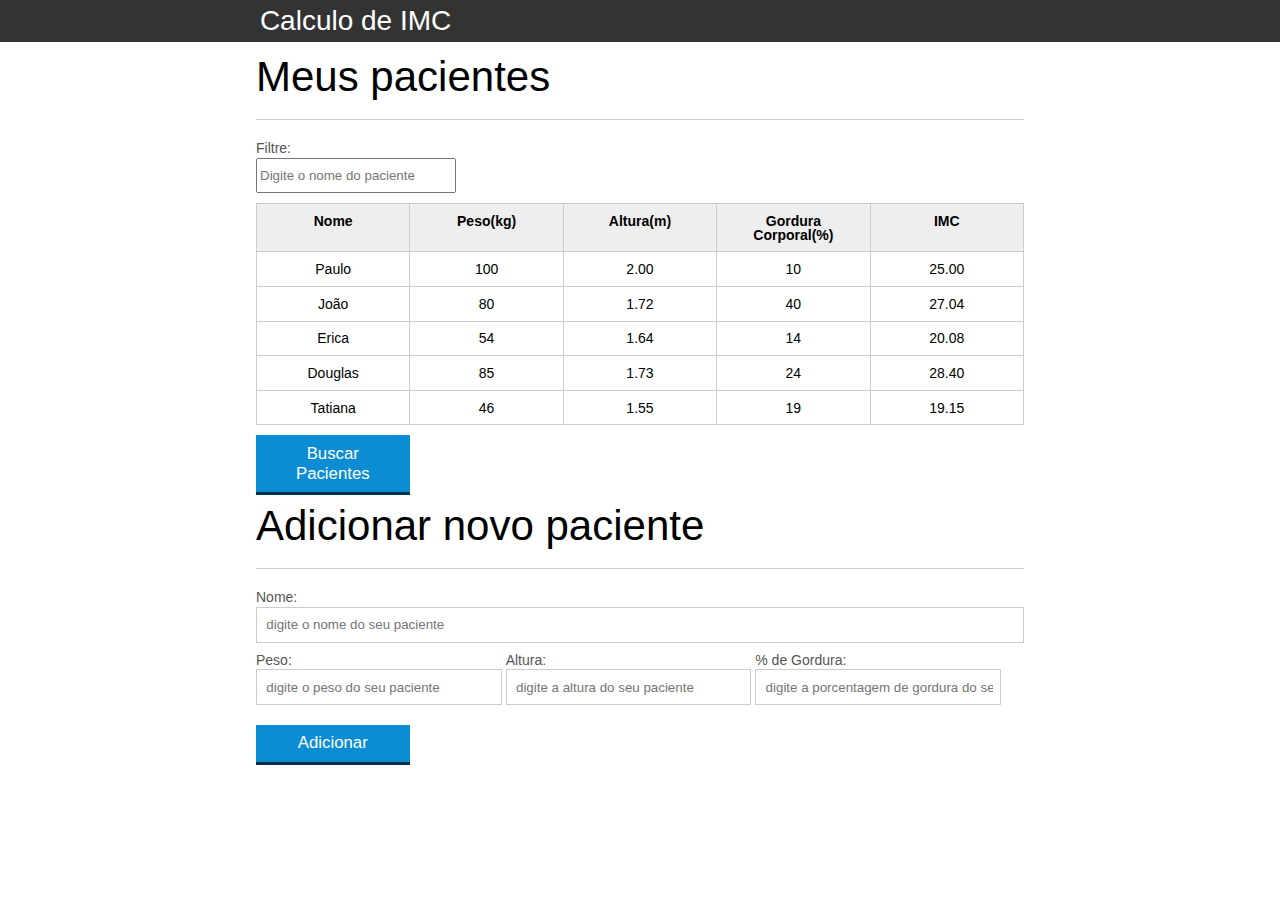
<file: CalculoImc-javascript/index.html>
<!DOCTYPE html>
<html lang="pt-br">
	<head>
		<meta charset="UTF-8">
		<title>IMC</title>
		<link rel="icon" href="favicon.ico" type="image/x-icon">
		<link rel="stylesheet" type="text/css" href="css/reset.css">
		<link rel="stylesheet" type="text/css" href="css/index.css">

	</head>
	<body>

		<header>
			<div class="container">
				<h2 class="titulo">IMC</h2>
			</div>
		</header>
		<main>
			<section class="container">
				<h2>Meus pacientes</h2>
				<label for="filtrar-tabela">Filtre:</label>
				<input type="text" name="filtro" id="filtrar-tabela" placeholder="Digite o nome do paciente">
				<table>
					<thead>
						<tr>
							<th>Nome</th>
							<th>Peso(kg)</th>
							<th>Altura(m)</th>
							<th>Gordura Corporal(%)</th>
							<th>IMC</th>
						</tr>
					</thead>
					<tbody id="tabela-pacientes">
						<tr class="paciente" id="primeiro-paciente">
							<td class="info-nome">Paulo</td>
							<td class="info-peso">100</td>
							<td class="info-altura">2.00</td>
							<td class="info-gordura">10</td>
							<td class="info-imc">0</td>
						</tr>

						<tr class="paciente" >
							<td class="info-nome">João</td>
							<td class="info-peso">80</td>
							<td class="info-altura">1.72</td>
							<td class="info-gordura">40</td>
							<td class="info-imc">0</td>
						</tr>

						<tr class="paciente" >
							<td class="info-nome">Erica</td>
							<td class="info-peso">54</td>
							<td class="info-altura">1.64</td>
							<td class="info-gordura">14</td>
							<td class="info-imc">0</td>
						</tr>

						<tr class="paciente">
							<td class="info-nome">Douglas</td>
							<td class="info-peso">85</td>
							<td class="info-altura">1.73</td>
							<td class="info-gordura">24</td>
							<td class="info-imc">0</td>
						</tr>
						<tr class="paciente" >
							<td class="info-nome">Tatiana</td>
							<td class="info-peso">46</td>
							<td class="info-altura">1.55</td>
							<td class="info-gordura">19</td>
							<td class="info-imc">0</td>
						</tr>
					</tbody>
				</table>
				<span id="erro-ajax" class="invisivel">Erro ao buscar os pacientes</span>

				<button id="buscar-pacientes" class="botao bto-principal">Buscar Pacientes</button>

			</section>
		</main>

		<section class="container">
		    <h2 id="titulo-form">Adicionar novo paciente</h2>
			<ul id="mensagens-erro"></ul>
		    <form id="form-adiciona">
		        <div class="">
		            <label for="nome">Nome:</label>
		            <input id="nome" name="nome" type="text" placeholder="digite o nome do seu paciente" class="campo">
		        </div>
		        <div class="grupo">
		            <label for="peso">Peso:</label>
		            <input id="peso" name="peso" type="text" placeholder="digite o peso do seu paciente" class="campo campo-medio">
		        </div>
		        <div class="grupo">
		            <label for="altura">Altura:</label>
		            <input id="altura" name="altura" type="text" placeholder="digite a altura do seu paciente" class="campo campo-medio">
		        </div>
		        <div class="grupo">
		            <label for="gordura">% de Gordura:</label>
		            <input id="gordura" type="text" placeholder="digite a porcentagem de gordura do seu paciente" class="campo campo-medio">
		        </div>

		        <button id="adicionar-paciente" class="botao bto-principal">Adicionar</button>
		    </form>
		</section>

		<script src="js/calcula-imc.js" ></script>
		<script src="js/form.js" ></script>
		<script src="js/remover-paciente.js" ></script>
		<script src="js/filtra.js" ></script>
		<script src="js/buscar-pacientes.js" ></script>

	</body>
</html>
</file>
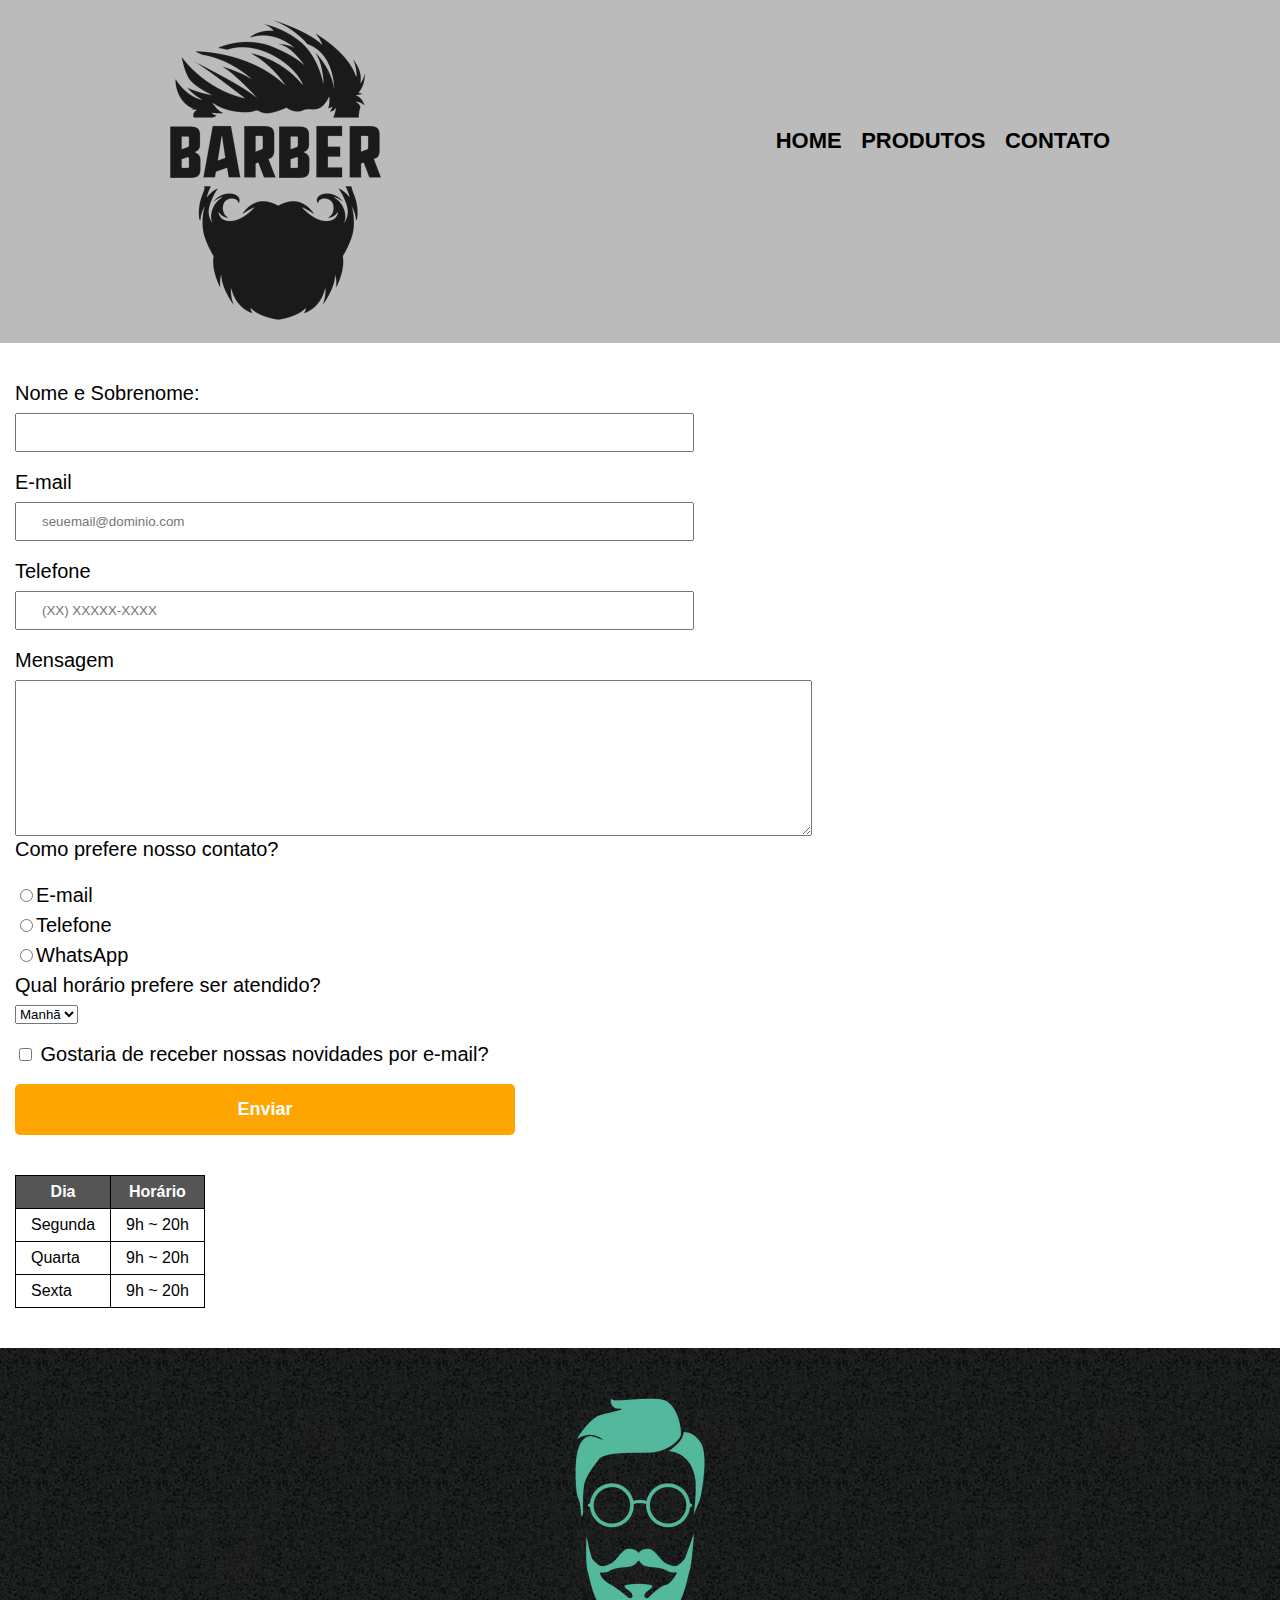
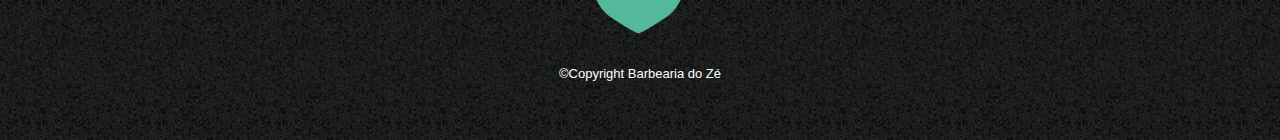
<file: Barberia-Zé/contato.html>
<!DOCTYPE html>

<html lang="pt-br">
		<head>
			<meta charset="utf-8">
			<meta name="viewport" content="width=device-width">
			<title>Contato - Barbearia do Zé </title>
			<link rel="stylesheet" href="reset.css">
			<link rel="stylesheet" href="produtos.css">

		</head>
		<body>
			<header>
				<div class="caixa">
					<h1><img src="img/logo.png"></h1>

					<nav>
					<ul class="navegacao">
						<li><a href="home.html">Home</a></li>
						<li><a href="produtos.html">Produtos</a></li>
						<li><a href="contato.html">Contato</a></li>
					</ul>
					</nav>             
				</div> 
			</header>

			<main class="form">
				<form>
					<label for="nome">Nome e Sobrenome: </label>
					<input type="text" id="nome" class="input-padrao" required>

					<label for="email">E-mail</label>
					<input type="email" id="email" class="input-padrao" required placeholder="seuemail@dominio.com">

					<label for="telefone">Telefone</label>
					<input type="tel" id="telefone" class="input-padrao" required placeholder="(XX) XXXXX-XXXX">


					<label for="mensagem">Mensagem</label>
					<textarea cols="97" rows="10" id="mensagem"></textarea>
					<fieldset>
						<br>
						<legend >Como prefere nosso contato?</legend>

						<label for="radio-email"><input type="radio" name="contato" value="email" id="radio-email">E-mail</label>
						

						<label for="radio-telefone"><input type="radio" name="contato" value="telefone" id="radio-telefone">Telefone</label>
						

						<label for="radio-wpp"><input type="radio" name="contato" value="wpp" id="radio-wpp">WhatsApp</label>
						
					</fieldset>

					<fieldset>
						<legend>Qual horário prefere ser atendido?</legend>
						<select>
							<option>Manhã</option>
							<option>Tarde</option>
							<option>Noite</option>
						</select>
					</fieldset>

					<label class="checkbox"><input type="checkbox" required> Gostaria de receber nossas novidades por e-mail?</label></label>

					<input type="submit" value="Enviar" class="enviar">
				</form>

				<table>
					<thead>
						<tr>
							<th>Dia</th>
							<th>Horário</th>
						</tr>
					</thead>
					<tbody>
						<tr>
							<td>Segunda</td>
							<td>9h ~ 20h</td>
						</tr>
					</tbody>
					<tr>
						<td>Quarta</td>
						<td>9h ~ 20h</td>
				</tr>

					<tr>
						<td>Sexta</td>
						<td>9h ~ 20h</td>
				</tr>

				</table>
				
			</main>

			<footer>
					<img src="img/logo-branco.png">
					<p class="copyright">&copy;Copyright Barbearia do Zé</p>
				</footer>

		</body>
</html>
</file>
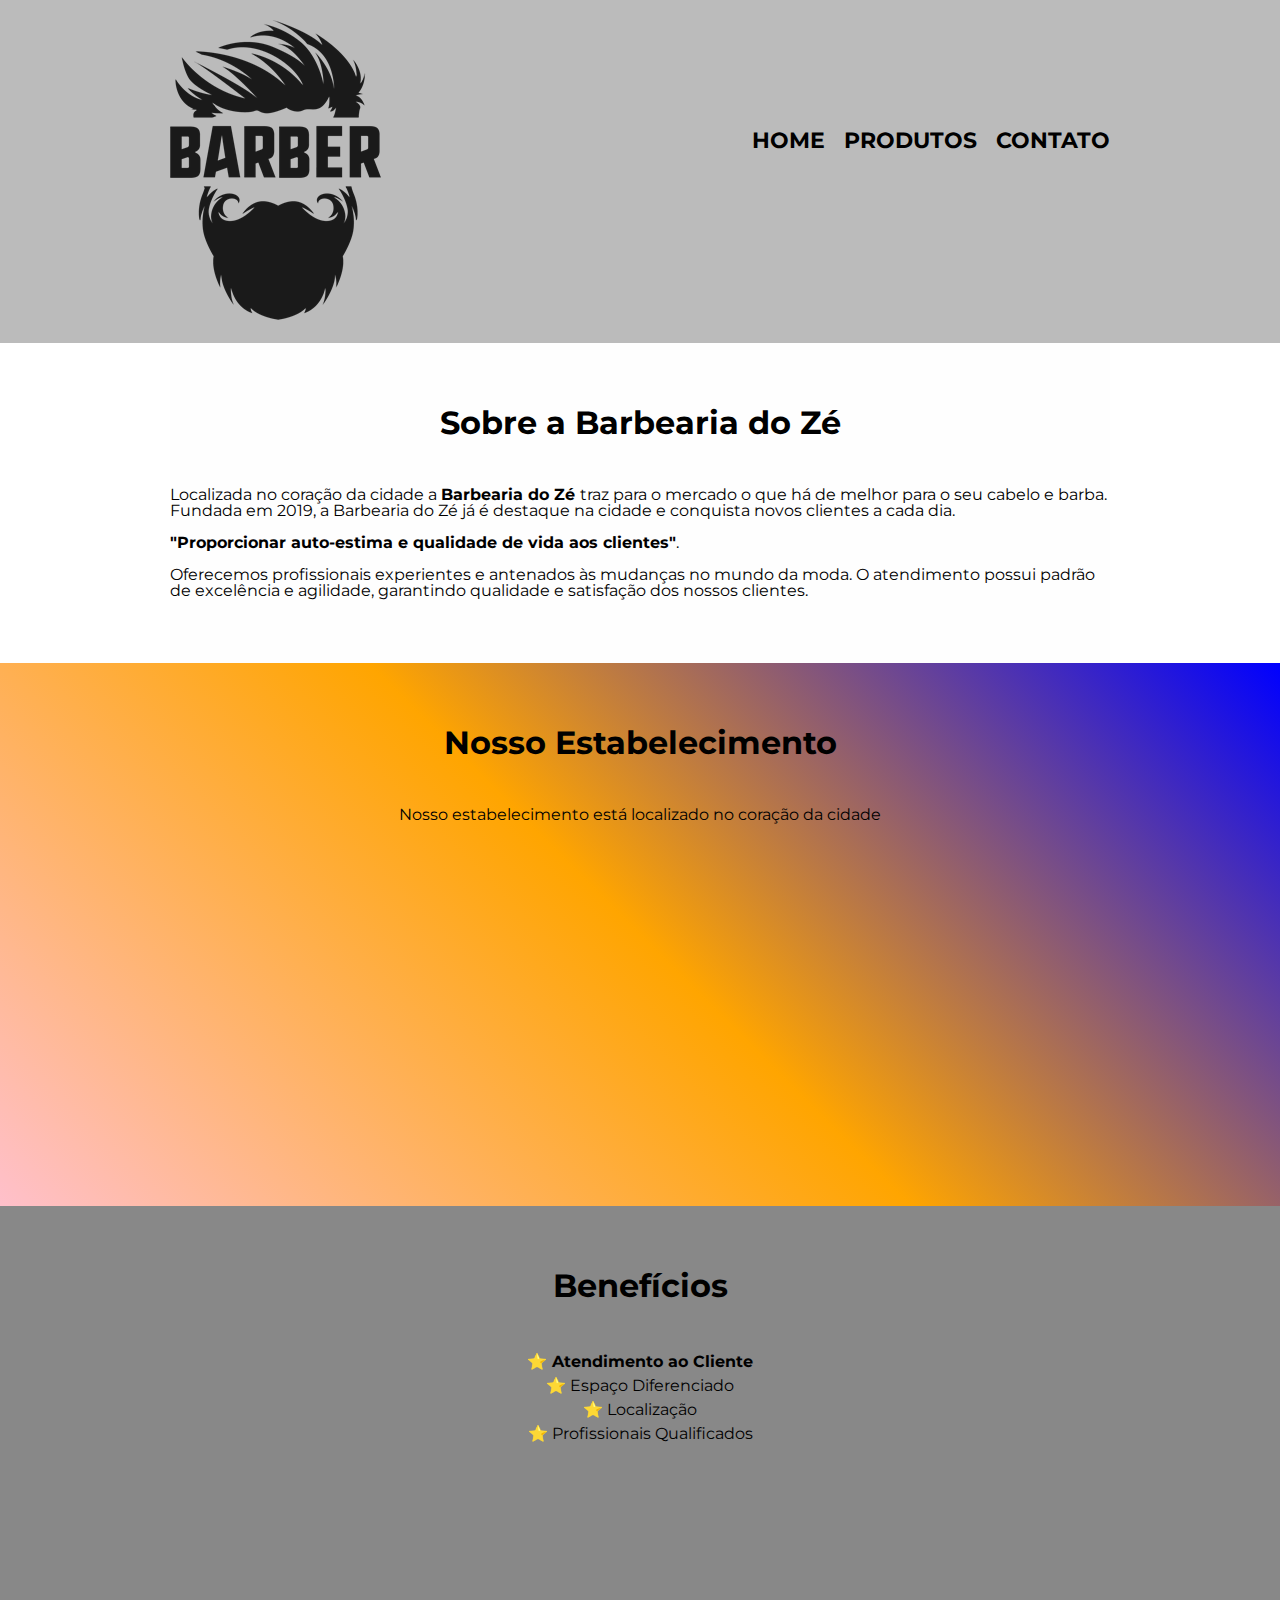
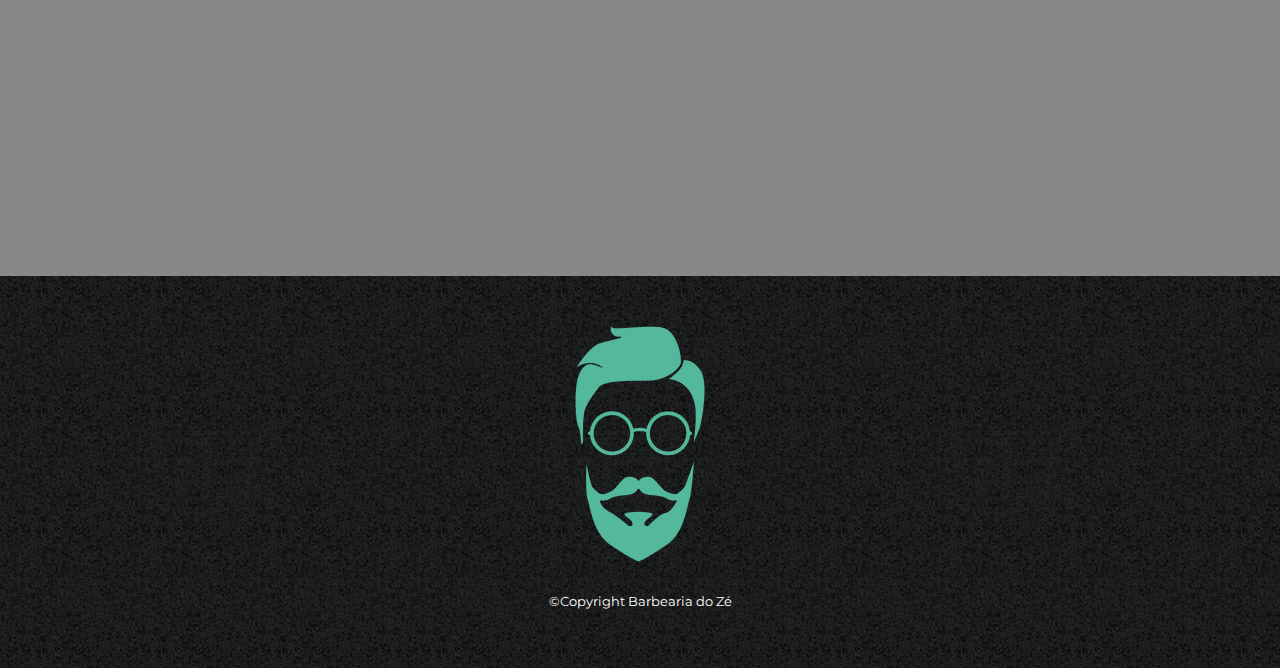
<file: Barberia-Zé/home.html>
<!DOCTYPE html>

<html lang="pt-br">
		<head>
			<meta charset="utf-8">
			<meta name="viewport" content="width=device-width">
			<title>Barbearia do Zé</title>
			<link rel="stylesheet" href="reset.css">
			<link rel="stylesheet" href="produtos.css">
			<link href="https://fonts.googleapis.com/css?family=Montserrat&display=swap" rel="stylesheet">

		</head>
		<body>
			<header>
				<div class="caixa">
					<h1><img src="img/logo.png"></h1>

					<nav>
					<ul class="navegacao">
						<li><a href="home.html">Home</a></li>
						<li><a href="produtos.html">Produtos</a></li>
						<li><a href="contato.html">Contato</a></li>
					</ul>
					</nav>             
				</div> 
			</header>

			<main>
					<section class="principal">
			<h2 class="titulo-h2">Sobre a Barbearia do Zé</h2>

			

			<p>Localizada no coração da cidade a <strong> Barbearia do Zé </strong> traz para o mercado o que há de melhor para o seu cabelo e barba. Fundada em 2019, a Barbearia do Zé já é destaque na cidade e conquista novos clientes a cada dia.</p>

			<p id="missao"><strong>"Proporcionar auto-estima e qualidade de vida aos clientes"</strong>.</em></p>

			<p>Oferecemos profissionais experientes e antenados às mudanças no mundo da moda. O atendimento possui padrão de excelência e agilidade, garantindo qualidade e satisfação dos nossos clientes.</p>
		</section>

		<section class="mapa">
			<h3 class="titulo-h2">Nosso Estabelecimento</h3>
			<p>Nosso estabelecimento está localizado no coração da cidade</p>

			<div class="mapa-conteudo">
			<iframe src="https://www.google.com/maps/embed?pb=!1m18!1m12!1m3!1d237186.55813686902!2d-45.101094828235645!3d-21.7399760484087!2m3!1f0!2f0!3f0!3m2!1i1024!2i768!4f13.1!3m3!1m2!1s0x9fd56b2bbd3b23%3A0xe399d59987c1b366!2sS%C3%A3o%20Tom%C3%A9%20das%20Letras%20-%20MG!5e0!3m2!1spt-PT!2sbr!4v1592519348193!5m2!1spt-PT!2sbr" width="100%" height="300" frameborder="0" style="border:0;" allowfullscreen="" aria-hidden="false" tabindex="0"></iframe>	
			</div>		

		</section>

			<section class="beneficios">
				<h3 class="titulo-h2"> Benefícios</h3>

				<div class="conteudo-beneficios">

				<ul class="lista-beneficios">
					<li class="itens">Atendimento ao Cliente</li>
					<li class="itens">Espaço Diferenciado</li>
					<li class="itens">Localização</li>
					<li class="itens">Profissionais Qualificados</li>
				</ul>
			</div>
			<div class="video">
				<iframe width="100%" height="315" src="https://www.youtube.com/embed/HedehVllxWA" frameborder="0" allow="accelerometer; autoplay; encrypted-media; gyroscope; picture-in-picture" allowfullscreen></iframe>
			</div>
				</section>

			</main>
			<footer>
					<img src="img/logo-branco.png">
					<p class="copyright">&copy;Copyright Barbearia do Zé </p>
				</footer>

		</body>
</html>
</file>
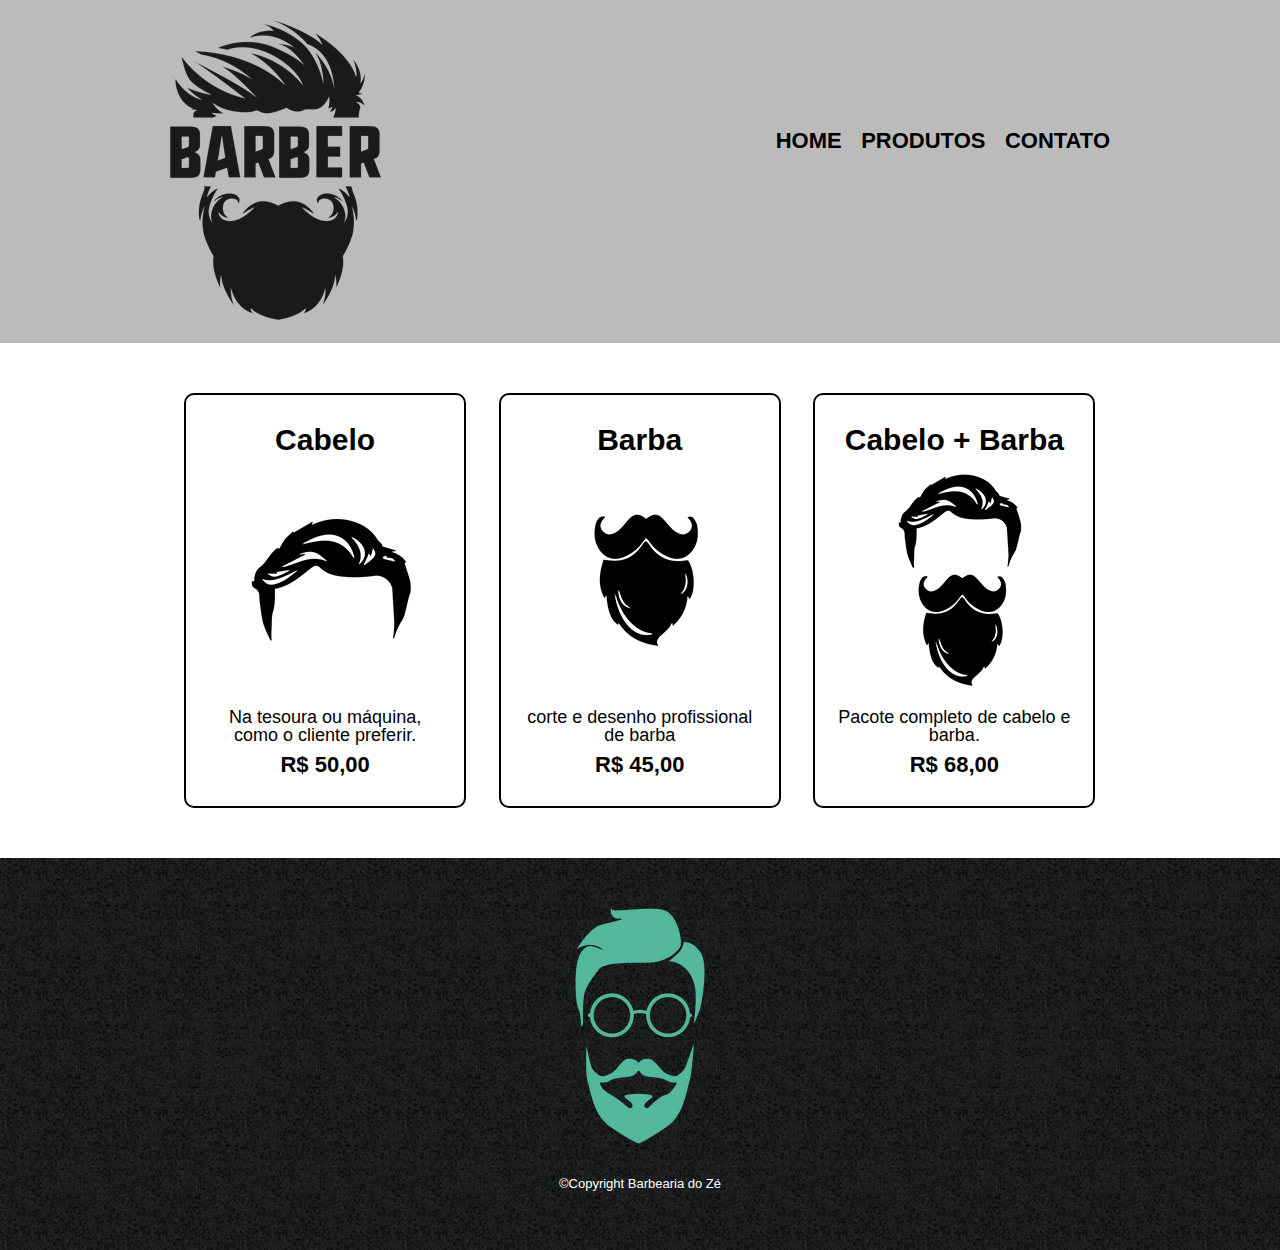
<file: Barberia-Zé/produtos.html>
<!DOCTYPE html>

<html lang="pt-br">
		<head>
			<meta charset="utf-8">
			<title>Produtos - Barbearia do Zé</title>
			<meta name="viewport" content="width=device-width">
			<link rel="stylesheet" href="reset.css">
			<link rel="stylesheet" href="produtos.css">

		</head>
		<body>
			<header>
				<div class="caixa">
					<h1><img src="img/logo.png" alt="Logo da Barbearia"></h1>

					<nav>
					<ul class="navegacao">
						<li><a href="home.html">Home</a></li>
						<li><a href="produtos.html">Produtos</a></li>
						<li><a href="contato.html">Contato</a></li>
					</ul>
					</nav>             
				</div> 
			</header>

				<main>
					<ul class="produtos">
						<li>
							<h2>Cabelo</h2>
							<img src="img/cabelo.jpg">
							<p class="produto-descricao">Na tesoura ou máquina, como o cliente preferir.</p>
							<p class="produto-preco">R$ 50,00</p>
						</li>

						<li>
							<h2>Barba</h2>
							<img src="img/barba.jpg">
							<p class="produto-descricao">corte e desenho profissional de barba</p>
							<p class="produto-preco">R$ 45,00</p>
						</li>

						<li>
							<h2>Cabelo + Barba</h2>
							<img src="img/cabelo+barba.jpg">
							<p class="produto-descricao">Pacote completo de cabelo e barba.</p>
							<p class="produto-preco"> R$ 68,00</p>
						</li>
					</ul>
					
				</main>

				<footer>
					<img src="img/logo-branco.png" alt="Logo da Barbearia">
					<p class="copyright">&copy;Copyright Barbearia do Zé </p>
				</footer>

		</body>
</html>
</file>
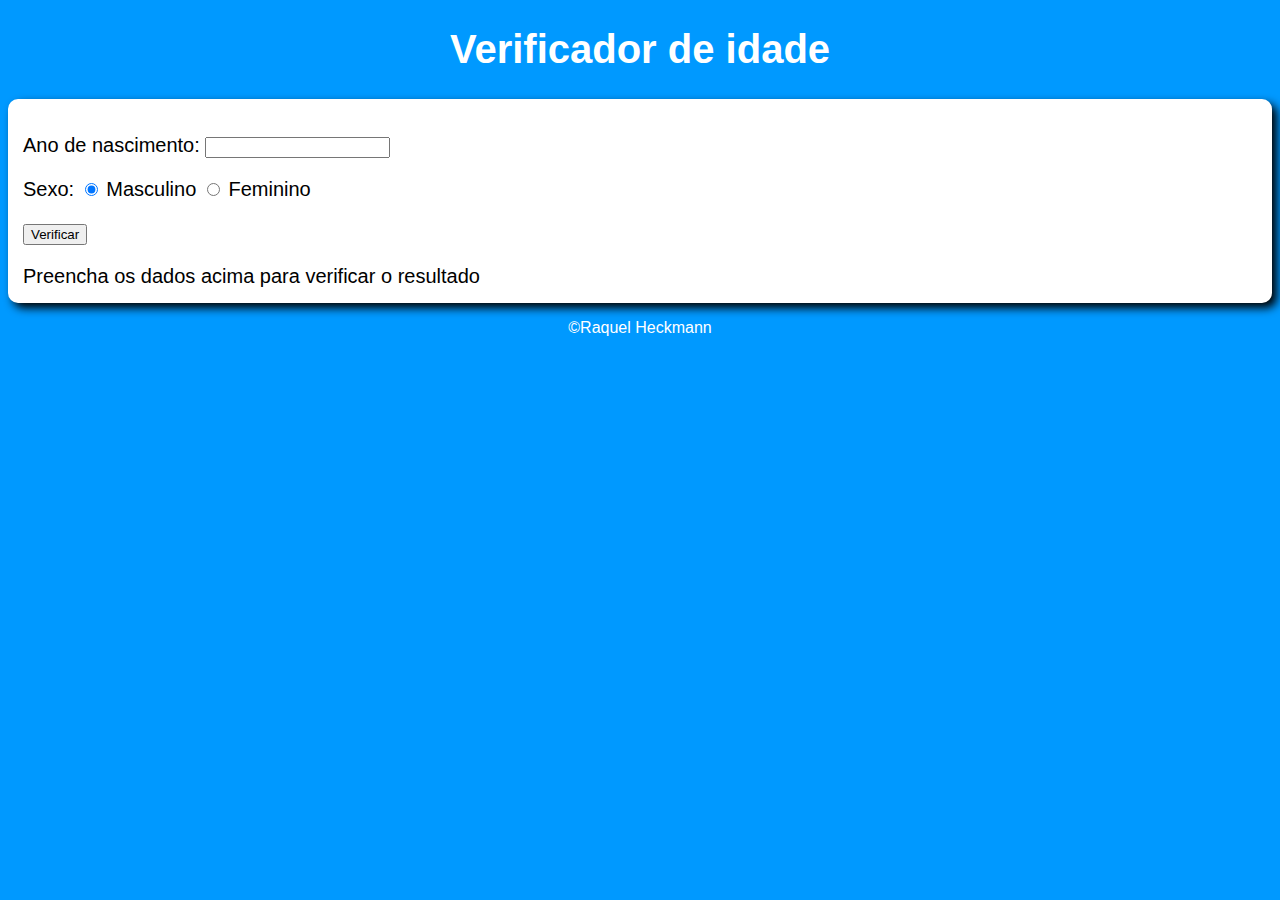
<file: Detector-Idade-JS/modelo.html>
<!DOCTYPE html>
<html lang="pt-br">
<head>
    <meta charset="UTF-8">
    <meta name="viewport" content="width=device-width, initial-scale=1.0">
    <title>Verificador de idade</title>
    <link rel="stylesheet" href="style.css">
</head>
<body>
    <header>
        <h1>Verificador de idade</h1>
    </header>
    <section>
        <div>
            <p>Ano de nascimento: 
            <input type="number" name="txtano" id="txtano" min="0">
        </p>
        <p>Sexo:
            <input type="radio" name="radsex" id="mas" checked>
            <label for="masc">Masculino</label>
            <input type="radio" name="radsex" id="fem">
            <label for="fem">Feminino</label>
        </p>
        <p>
            <input type="button" value="Verificar" onclick="verificar()">
        </p>
        </div>
        
        <div id="res">
            Preencha os dados acima para verificar o resultado
        </div>
    </section>
    <footer>
        <p>&copy;Raquel Heckmann</p>
    </footer>
    <script src="script.js"></script>
</body>
</html>
</file>
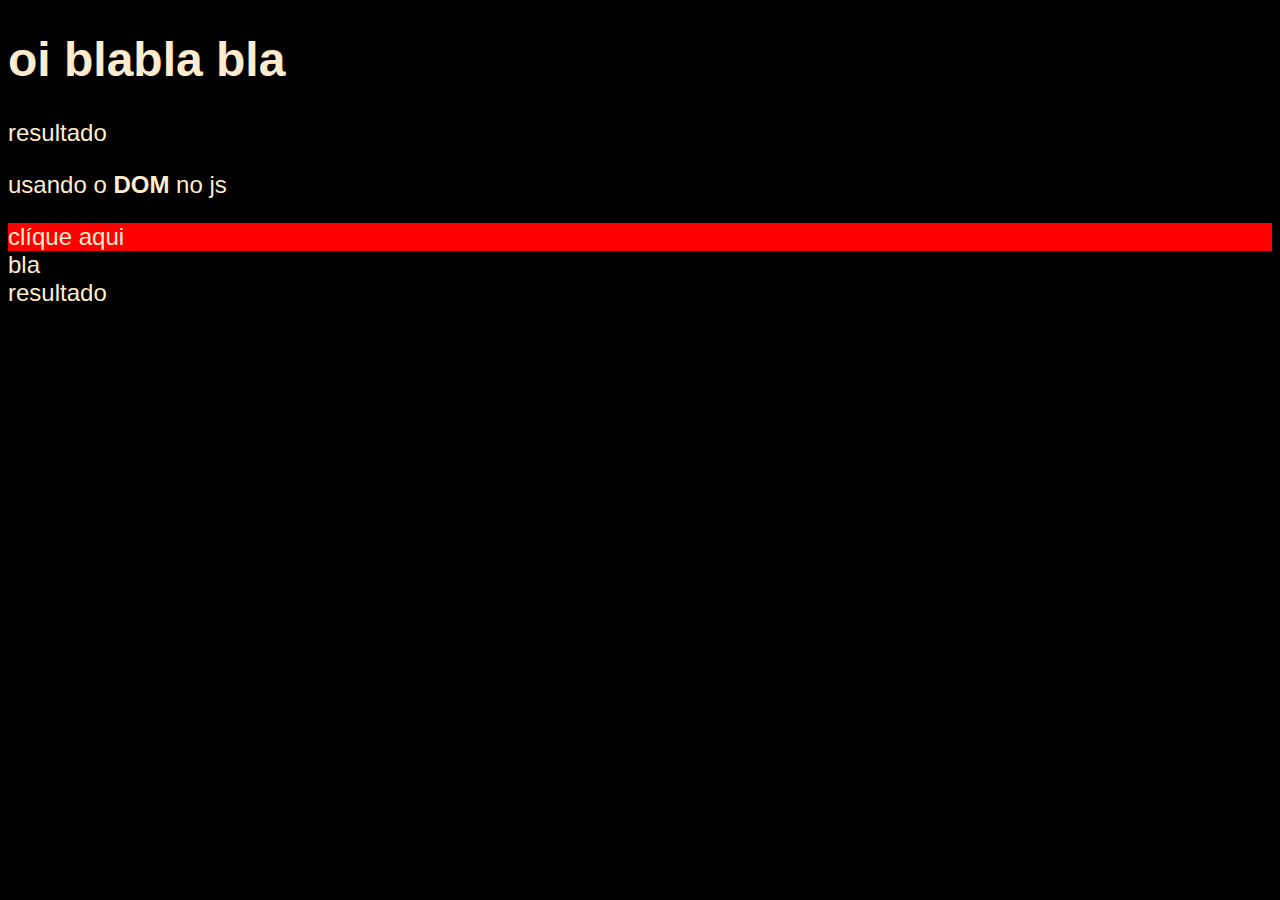
<file: eventos/Dom.html>
<!DOCTYPE html>
<html lang="pt-br">
<head>
    <meta charset="UTF-8">
    <meta name="viewport" content="width=device-width, initial-scale=1.0">
    <title>Dom</title>
    <style>
        body{
            background: black;
            color: blanchedalmond;
            font: normal 18pt arial;
        }
    </style>
</head>
<body>
    <h1>oi blabla bla</h1>
    <p> resultado</p>
    <p> usando o <strong>DOM</strong> no js</p>
    <div id="oi"> clíque aqui</div>
    <div class name="s">bla</div>
    <script>
        var p1 = document.getElementsByTagName('p')[0] // seleciona a tag e o [] seleciona qual tag qnd tem mais de uma 0=primeira tag

        window.document.write( p1.innerText )  // var.innerText mostra texto

        var d = document.getElementById('oi')
        d.style.background='red'
        //d.innerText='lets..'
        b= document.getElementsByName('s').innerText
        //b.style.background='blue'
    </script>

</body>
</html>
</file>
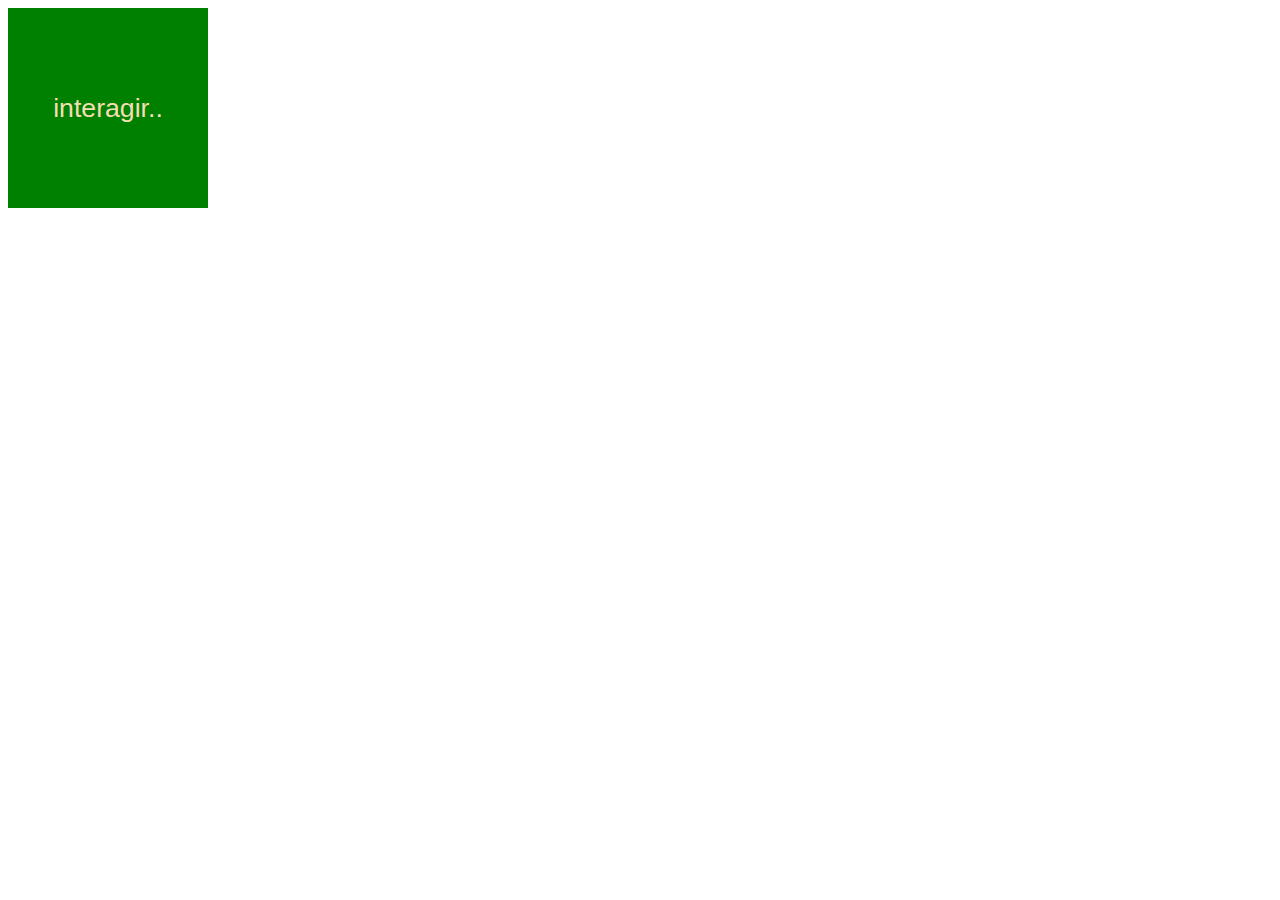
<file: eventos/DomEventos.html>
<!DOCTYPE html>
<html lang="pt-br">
<head>
    <meta charset="UTF-8">
    <meta name="viewport" content="width=device-width, initial-scale=1.0">
    <title>DOM</title>
    <style>
        div#area{
            font: normal 20pt Arial;
            background: green;
            color: wheat;
            width: 200px;
            height: 200px;
            line-height: 200px;
            text-align: center;
            
        }
    </style>
</head>
<body>
    <div id="area" >
        interagir..
    </div>
    <script>
        var a = document.getElementById('area')
        a.addEventListener('click', clicar)
        a.addEventListener('mouseenter', entrar)
        a.addEventListener('mouseout', sair)
function clicar(){
    
    a.innerText= 'clicou';
    a.style.background='red'

}
function entrar(){
    a.innerText='entrou'
}
function sair(){
    a.innerText='saiu'
    a.style.background='blue'
}
    </script>
    
</body>
</html>
</file>
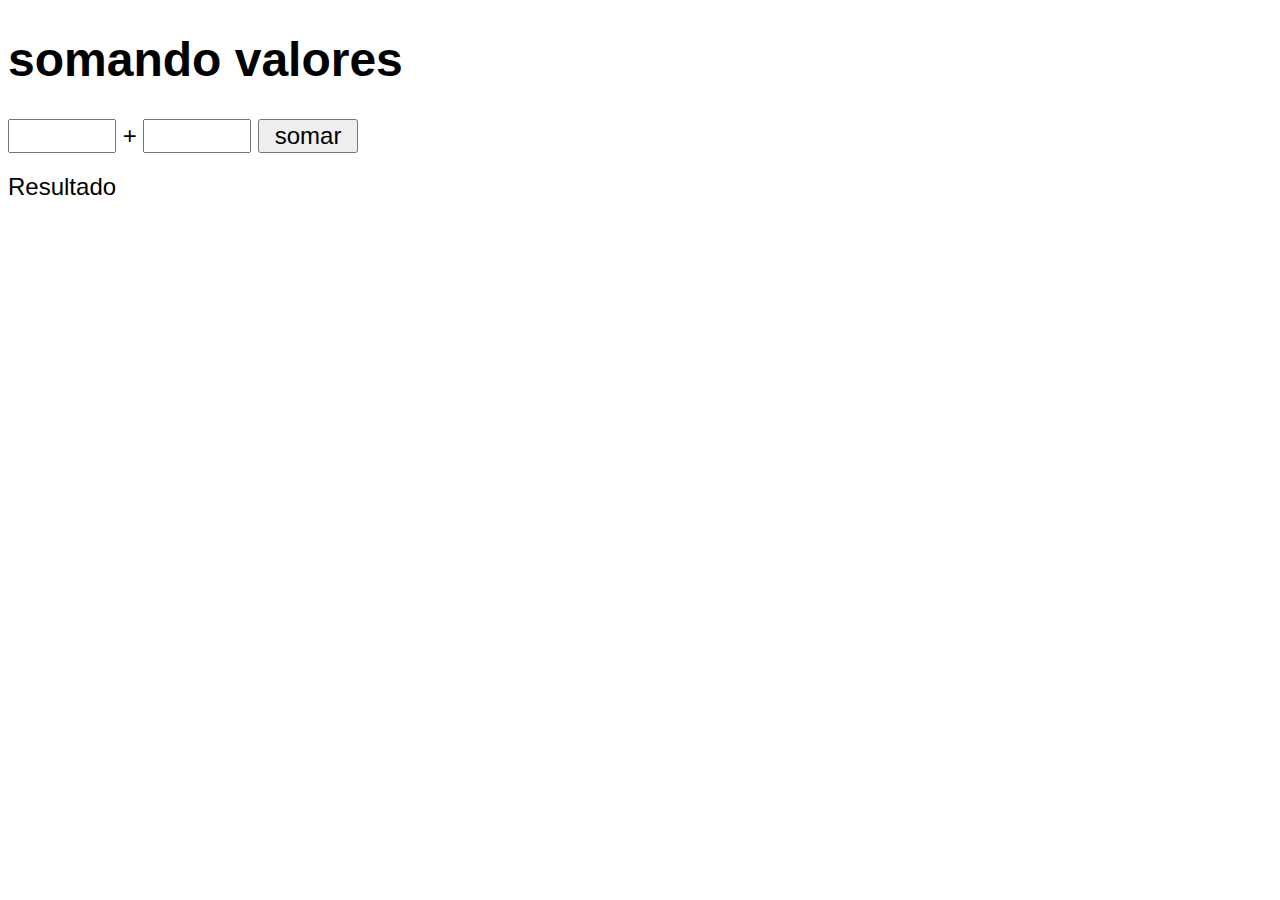
<file: eventos/DomEventos2.html>
<!DOCTYPE html>
<html lang="pt-br">
<head>
    <meta charset="UTF-8">
    <meta name="viewport" content="width=device-width, initial-scale=1.0">
    <title>Somando numeros</title>
    <style> 
        body{
            font: normal 18pt Arial;
        }   
    input {
        font: normal 18pt Arial;
        width: 100px;
    }
    div#res{
        margin-top: 20px;
    }
    </style>
</head>
<body>
   <h1>somando valores</h1>
   <input type="number" name="txtn1" id="txtn1"> +
   <input type="number" name "txtn2" id="txtn2">
   <input type="button" value="somar" onclick="somar()"> 
   <div id="res">Resultado</div>

   <script> 
       function somar(){
           var tn1 = document.getElementById('txtn1')
           var tn2 = document.querySelector('input#txtn2')
           var res= document.getElementById('res')
           var n1 = Number(tn1.value)
           var n2= Number(tn2.value)
           var s = n1 + n2
           res.innerHTML= `A soma entre ${n1} e ${n2} é igual a: <strong> ${s} </strong>` 

       }
   </script>
</body>
</html>
</file>
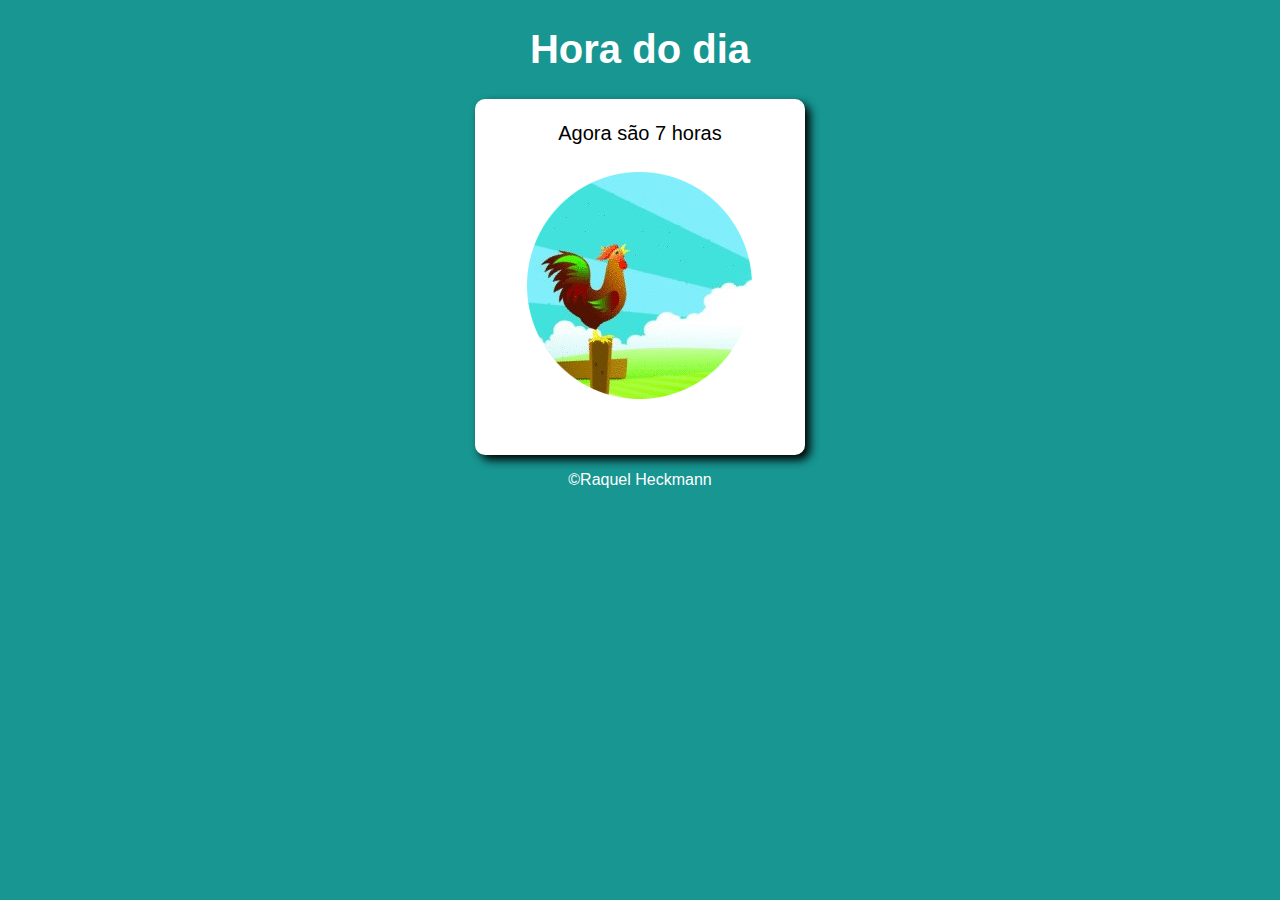
<file: HoraDoDia-js/modelo.html>
<!DOCTYPE html>
<html lang="pt-br">
<head>
    <meta charset="UTF-8">
    <meta name="viewport" content="width=device-width, initial-scale=1.0">
    <title>hora do dia</title>
    <link rel="stylesheet" href="style.css">
</head>
<body onload="carregar()">
    <header>
        <h1>Hora do dia</h1>
    </header>
    <section>
        <div id="msg">
hora ...
        </div>
        <div id="foto">
        <img id="imagem" src="" alt="foto do dia"></div>
    </div>
        
        <div>

        </div>
    </section>
    <footer>
        <p>&copy;Raquel Heckmann</p>
    </footer>
    <script src="script.js"></script>
</body>
</html>
</file>
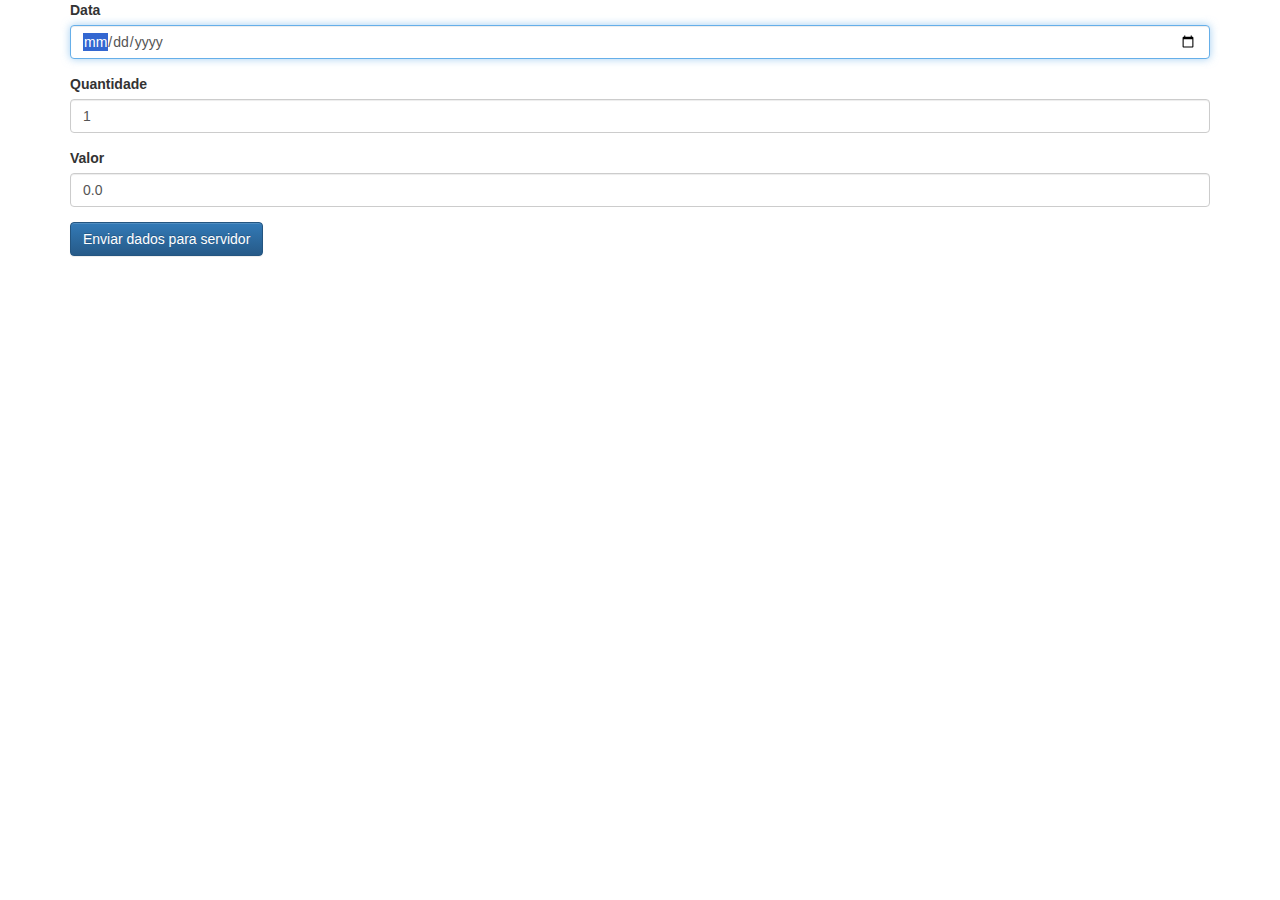
<file: sistema-importacao/client/post.html>
<!-- aluraframe/client/post.html -->
<html>
<head>
    <meta charset="UTF-8">
    <title>Negociações</title>
    <link rel="stylesheet" href="css/bootstrap.css">
    <link rel="stylesheet" href="css/bootstrap-theme.css">
</head>

<body class="container">
    <form class="form">

        <div class="form-group">
            <label for="data">Data</label>
            <input type="date" id="data" class="form-control" required autofocus/>        
        </div>    

        <div class="form-group">
            <label for="quantidade">Quantidade</label>
            <input type="number" min="1" step="1" id="quantidade" class="form-control" value="1" required/>
        </div>

        <div class="form-group">
            <label for="valor">Valor</label>
            <input id="valor" type="number" class="form-control"  min="0.01" step="0.01" value="0.0" required />
        </div>

        <button class="btn btn-primary" type="submit" onclick="sendPost(event)">Enviar dados para servidor</button>
    </form>

    <script src="js/app/services/HttpService.js"></script>
    <script>
        function sendPost(event) {

            event.preventDefault();

            console.log("Enviando post");

            let $ = document.querySelector.bind(document);
            inputData = $('#data');
            inputQuantidade = $('#quantidade');
            inputValor = $('#valor');

            let negociacao = {
                data: inputData.value,
                quantidade: inputQuantidade.value,
                valor: inputValor.value
            };

            // usando nosso serviço. Veja que nem guardei em uma variável 
            new HttpService()
                .post('/negociacoes', negociacao)
                .then(() => {
                    inputData.value = '';
                    inputQuantidade.value = 1;
                    inputValor.value = 0.0;
                    inputData.focus();
                    alert('Negociação enviada com sucesso');
                })
                .catch(erro => alert(`Não foi possível enviar a negociação: ${erro}`));
        }
    </script>
</body>
</html>
</file>
<file: CalculoImc-javascript/css/index.css>
*{
	box-sizing: border-box;
 }

body{
	font-family: "Helvetica Neue", "Helvetica", Helvetica, Arial, sans-serif;
	font-size: 14px;
}

header{
	background-color: #333;
	height: 3em;
	color: #FFF;
	margin-bottom: 1em;
}

header h1{
	font-size: 2em;
	display:inline-block;
	vertical-align:	middle;
}
header h2{
	font-size: 2em;
	display:inline-block;
	vertical-align:	middle;
}

header .container:before{
	content: '';
	display:inline-block;
	height: 100%;
	vertical-align:	middle;
}

.container{
	width: 60%;
	height: 100%;
	margin: 0 auto;
}

section{
	margin: 2em 0;
	overflow: hidden;
}

section h2{
	font-size: 3em;
	display: block;
	padding-bottom: .5em;
	border-bottom: 1px solid #ccc;
	margin-bottom: .5em;
}

table{
	width: 100%;
	margin-bottom : .5em;
    table-layout: fixed;

}

td, th {
	padding: .7em;
	margin: 0;
	border: 1px solid #ccc;
	text-align: center;
}

th{
	font-weight: bold;
	background-color: #EEE;
}

label{
	color: #555;
	display: block;
	margin-bottom: .2em;
}

.campo{
	margin: 0;
	padding-bottom: 1em;
	width: 100%;
	border: 1px solid #ccc;
	padding: .7em;
	width: 100%;
}

.campo-medio{
	display: inline-block;
	padding-right: .5em;
}

.grupo{
	width: 32%;
	display: inline-block;
	padding: 10px 0px;
}

button{
	padding: .5em 2em;
	border: 0;
	border-bottom: 3px solid;
	font-size: 1.2em;
	cursor: pointer;
	margin: 0;
	margin-top: -3px;
	color: #fff;
	background-color:#0c8cd3;
	border-color: #04324c;
	width: 20%;
    display: block;
    clear: both;
    margin: 10px 0px;

}

button:active{
	margin-top:0px;
	border: 0;
}

button[disabled=disabled], button:disabled {
    background-color: gray;
	border-color: darkgray;

}

.adicionar-paciente{
    margin-top: 30px;
}

.campo-invalido{
	border: 1px solid red;
}

.paciente-invalido {
	background-color: lightcoral;
}

#mensagens-erro {
	color: red;
}

.fadeOut {
	opacity: 0;
	transition: 0.5s;
}

#filtrar-tabela {
	width: 200px;
	height: 35px;
	margin-bottom: 10px;
}

.invisivel {
	display: none;
}
</file>
<file: Barberia-Zé/produtos.css>
body{
	font-family: 'Montserrat', sans-serif;

}

.principal{
	padding: 3em 0;
	background: #FEFEFE;
	width: 940px;
	margin: 0 auto;
}

.principal p{
	margin: 0 0 1em;
}

.principal strong{

	font-weight: bold;
}

.princpal em{

	font-style: italic;

}

.utensilios{]

	width: 120px;
	float: left;
	margin: 0 20px 20px;
}

.titulo-h2{
	text-align: center;
	padding: 16px;
	font-weight: bold;
	font-size: 2em;
	margin: 0 0 1em; 
	clear: left;

}

.beneficios{

	padding: 3em 0;
	background: #888888;
	
	
}

.titulo-h3{
	padding: 16px;
	font-weight: bold;
	font-size: 25px;
}

header{
	background: #BBBBBB;
	padding: 20px 0
}

.caixa{
	position: relative;
	width: 940px;
	margin: 0  auto;
}

nav{
	position: absolute;
	top: 110px;
	right: 0;
}

nav li {
	display: inline;
	margin: 0 0 0 15px
}

nav a {
	text-transform: uppercase;
	color: #000000;
	font-weight: bold;
	font-size: 22px;
	text-decoration: none;
}
.produtos{
	width: 940px;
	margin: 0 auto;
	padding: 50px 0;
}

.produtos li {
	display: inline-block;
	text-align: center;
	width: 30%;
	vertical-align: top;
	margin: 0 1.5%;
	padding: 30px 20px;
	box-sizing: border-box;
	border: 2px solid #000000;
	border-radius: 10px;

}

nav a:hover{
	color: #C78C19;
	text-decoration: underline;
}

.produtos li:hover{
	border-color:#C78C19;
	
}

.produtos li:active{
	border-color: #088C19;
}

.produtos li:hover h2{
	font-size: 34px;

}

.produtos h2{
	font-size: 30px;
	font-weight: bold;
}

.produto-descricao{
	font-size: 18px;
}
.produto-preco{
	font-size: 22px;
	font-weight: bold;
	margin-top: 10px;

}

footer{
	text-align: center;
	background: url("img/bg.jpg");
	padding: 40px 0;

}

.copyright{
	color: #FFFFFF;
	font-size: 13px;
	margin: 20px 0;

}

main{

	
}

form{

	margin: 40px 0;
}

form label, form legend {
	display: block;
	font-size: 20px;
	margin: 0 0 10px;
}

.input-padrao{
	display: block;
	margin: 0 0 20px;
	padding: 10px 25px;
	width: 50%;

}

.checkbox{
	margin: 20px 0;
}

.enviar{
	width: 40%;
	padding: 15px 0;
	background: orange;
	color: white;
	font-weight: bold;
	font-size: 18px;
	border: none;
	border-radius: 5px;
	transition: 1s background;
	cursor: pointer;
}

.enviar:hover{
	background: red;
	
	
}

table{
	margin: 20px 0 40px;

}

thead{
	background: #555555;
	color: white;
	font-weight: bold;
}

td, th {
	border: 1px solid #000000;
	padding: 8px 15px;
}

.conteudo-beneficios{
	width: 640px;
	margin: 0 auto;
	text-align: center;
}

.lista-beneficios{

width: 40%;
display: inline-block;

}
.mapa{

	padding: 3em 0;
	background: linear-gradient(45deg,pink,orange,blue);
	
}

.mapa-conteudo{

	width: 940px;
	margin: 0 auto;
}

.mapa p {
	margin: 0 0 2em;
	text-align: center;

}

.itens{
	line-height: 1.5;
}

.itens:first-child{
	font-weight: bold;
}

.video{
	width: 560px;
	margin: 2em auto ;
}

.itens:before{
	content: "⭐ ";

}

/*deixar o site responsivo */
@media screen  and (max-width: 480px) {
	.caixa, .principal,.conteudo-beneficios, .mapa-conteudo, .video, {
		width: auto;
	}

	h1{
		text-align: center;

	}

	nav{
		position: static;

	}

	.lista-beneficios{
		width: 100%;
	}

	footer{
		width: 100%
	}
}

.form{
	margin: 15px;
}
</file>
<file: Detector-Idade-JS/style.css>
body{
 background: rgb(0, 153, 255);
 font: normal 15pt Arial;
}
header{
    color: white;
    text-align: center;

}
section{
background: white;
border-radius: 10px;
padding: 15px;
margin:auto;
box-shadow: 5px 5px 10px black;
}
footer{
    color: white;
    text-align: center;
    font-size: initial;


}
</file>
<file: HoraDoDia-js/style.css>
body{

 font: normal 15pt Arial;
}
header{
    color: white;
    text-align: center;

}
section{
background: white;
border-radius: 10px;
padding: 15px;
margin:auto;
box-shadow: 5px 5px 10px black;
width: 300px;

}
footer{
    color: white;
    text-align: center;
    font-size: initial;


}

div{
    text-align: center;
    padding: 8px;
}
</file>
